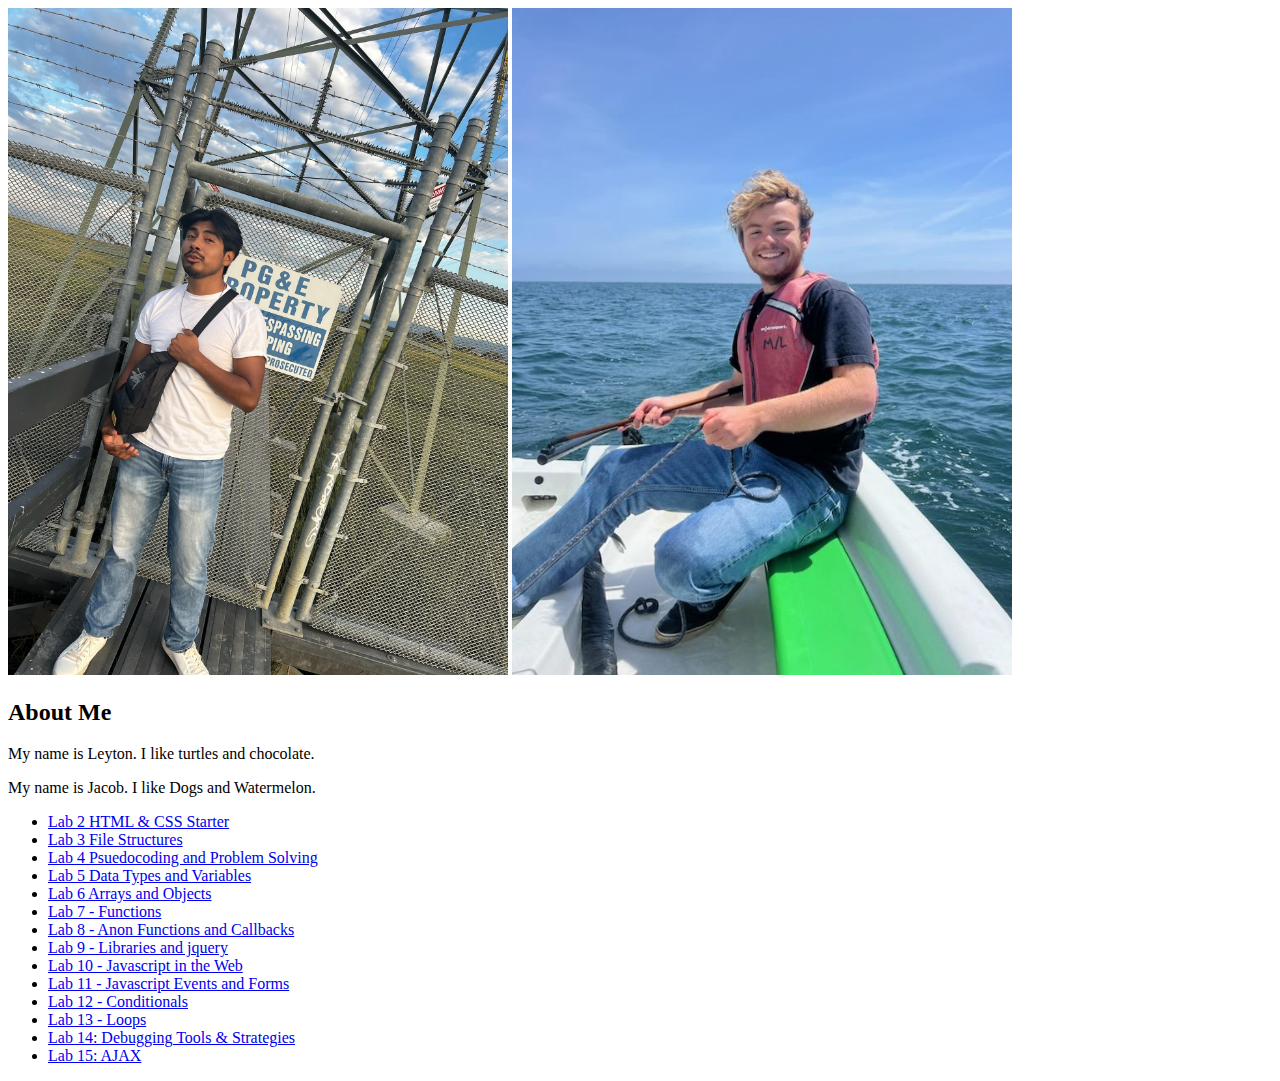
<file: index.html>
<!DOCTYPE html>
<html>
<head>
	<!-- This title is used for tabs and bookmarks -->
	<title>MyName's Homepage</title>

	<!-- Use UTF character set, a good idea with any webpage -->
	<meta charset="UTF-8" />
	<!-- Set viewport so page remains consistently scaled w narrow devices -->
	<meta name="viewport" content="width=device-width, initial-scale=1.0" />

	<!-- Include a sitewide CSS file for consistent styling across the site -->
	<!-- <link rel="stylesheet" type="text/css" href="css/site.css"> -->
	<!-- Lab-specifc CSS file for any special styling of this particular page -->
	<link rel="stylesheet" type="text/css" href="css/homepage.css">
	<!-- Link to javascript file - DEFER waits until all elements are rendered -->

	<!-- <script type="text/javascript" src="./js/lab.js" DEFER></script> -->
</head>
<body>

	<!-- Portrait Images Imported-->
	<img id="Our-portraits" src="img/IMG_2202.JPG" />
	<img id="Our-portraits" src="img/IMG_3440.JPG" />


	<!-- Style this page by changing the CSS in ../css/site.css or css/lab.css -->
	<main id="content">
		<section>
			<div class="minor-section">
					<!-- Note that all filenames use lowercase and no spaces -->
					<h2>About Me</h2>
					<p>My name is Leyton. I like turtles and chocolate. </p>
					<p>My name is Jacob. I like Dogs and Watermelon.</p>
			</div>

		</section>
		<nav id="links">
			<ul>
				<li><a href="lab2/index.html">Lab 2 HTML & CSS Starter</a></li>
				<li><a href="lab3/index.html">Lab 3 File Structures</a></li>
				<li><a href="lab4/index.html">Lab 4 Psuedocoding and Problem Solving</a></li>
				<li><a href="lab5/index.html">Lab 5 Data Types and Variables</a></li>
				<li><a href="lab6/index.html">Lab 6 Arrays and Objects</a></li>				
				<li><a href="lab7/index.html">Lab 7 - Functions</a></li>				
				<li><a href="lab8/index.html">Lab 8 - Anon Functions and Callbacks</a></li>				
				<li><a href="lab9/index.html">Lab 9 - Libraries and jquery</a></li>				
				<li><a href="lab10/index.html">Lab 10 - Javascript in the Web</a></li>				
				<li><a href="lab11/index.html">Lab 11 - Javascript Events and Forms</a></li>				
				<li><a href="lab12/index.html">Lab 12 - Conditionals</a></li>				
				<li><a href="lab13/index.html">Lab 13 - Loops</a></li>				
				<li><a href="lab14/index.html">Lab 14: Debugging Tools & Strategies</a></li>				
				<li><a href="lab15/index.html">Lab 15: AJAX</a></li>				

			</ul>
			<!-- Put links to labs here. -->
		</nav>
	</main>
</body>
</html>
</file>
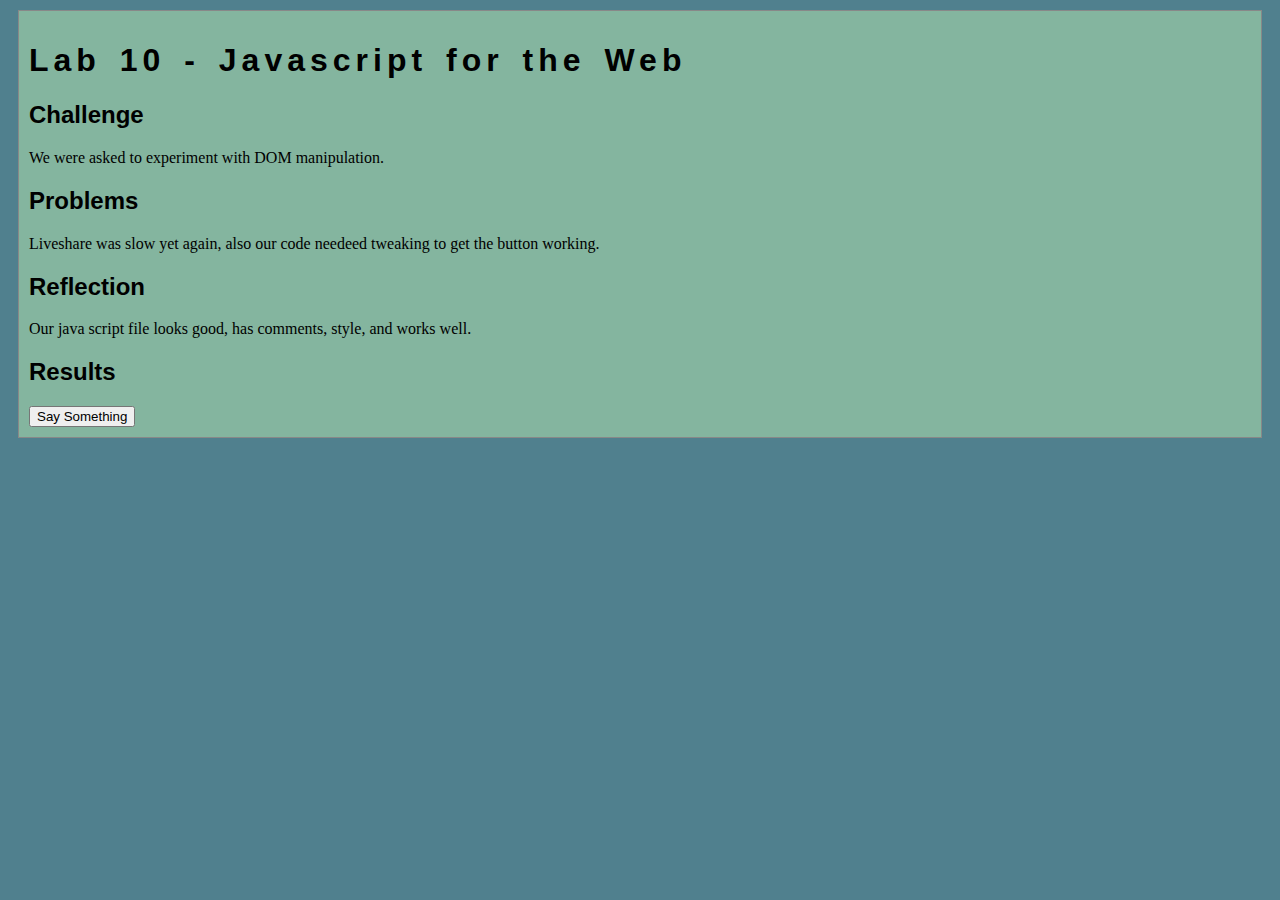
<file: lab10/index.html>
<!DOCTYPE html>
<html>
<head>
	<!-- This title is used for tabs and bookmarks -->
	<title>Lab 10 - Javascript for the Web</title>

	<!-- Use UTF character set, a good idea with any webpage -->
  	<meta charset="UTF-8" />
	<!-- Set viewport so page remains consistently scaled w narrow devices -->
  	<meta name="viewport" content="width=device-width, initial-scale=1.0" />
	
	<!-- Include a sitewide CSS file for consistent styling across the site -->
	<link rel="stylesheet" type="text/css" href="../css/site.css">
	<!-- Lab-specifc CSS file for any special styling of this particular page -->
	<link rel="stylesheet" type="text/css" href="css/lab.css">
	<!-- load jQuery library to make javascript easier (must be above our lab js)-->
	<script src="https://code.jquery.com/jquery-3.7.1.min.js"></script>

	<script type="text/javascript" src="js/lab.js" DEFER></script>


</head>
<body>
	<!-- Style this page by changing the CSS in ../css/site.css or css/lab.css -->
	<main id="content">
		<section>
			<h1>Lab 10 - Javascript for the Web</h1>
			<div id="challenge">
					<h2>Challenge</h2>
					<p>We were asked to experiment with DOM manipulation. </p>
			</div>

			<div id="problem">
					<h2>Problems</h2>
					<p>Liveshare was slow yet again, also our code needeed tweaking to get the button working.</p>
			</div>

			<div id="reflection">
					<h2>Reflection</h2>
					<p>Our java script file looks good, has comments, style, and works well.</p>
			</div>

			<div id="result">
					<h2>Results</h2>
					<div id="output">
						<button id="make-convo">Say Something</button>
					</div>
			</div>
		</section>
		<nav id="links">
			<!-- Put links to other pages (including the homepage) here. -->
		</nav>
</body>
</html>
</file>
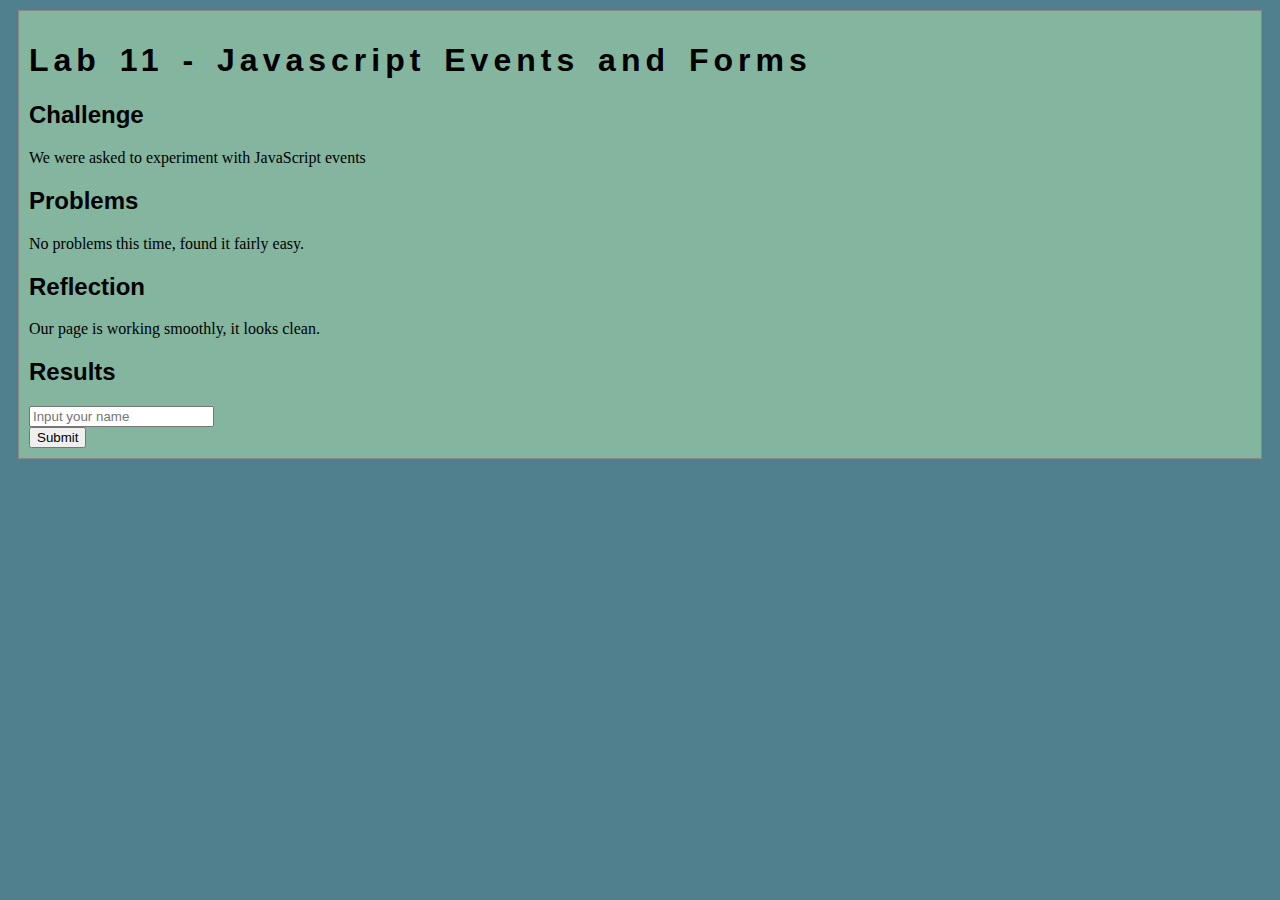
<file: lab11/index.html>
<!DOCTYPE html>
<html>
<head>
	<!-- This title is used for tabs and bookmarks -->
	<title>Lab 11 - Javascript Events and Forms</title>

	<!-- Use UTF character set, a good idea with any webpage -->
  	<meta charset="UTF-8" />
	<!-- Set viewport so page remains consistently scaled w narrow devices -->
  	<meta name="viewport" content="width=device-width, initial-scale=1.0" />
	
	<!-- Include a sitewide CSS file for consistent styling across the site -->
	<link rel="stylesheet" type="text/css" href="../css/site.css">
	<!-- Lab-specifc CSS file for any special styling of this particular page -->
	<link rel="stylesheet" type="text/css" href="css/lab.css">
	<!-- load jQuery library to make javascript easier (must be above our lab js)-->
	<script src="https://code.jquery.com/jquery-3.7.1.min.js"></script>
	<script type="text/javascript" src="js/lab.js" DEFER></script>


</head>
<body>
	<!-- Style this page by changing the CSS in ../css/site.css or css/lab.css -->
	<main id="content">
		<section>
			<h1>Lab 11 - Javascript Events and Forms</h1>
			<div id="challenge">
					<h2>Challenge</h2>
					<p>We were asked to experiment with JavaScript events</p>
			</div>

			<div id="problem">
					<h2>Problems</h2>
					<p>No problems this time, found it fairly easy.</p>
			</div>

			<div id="reflection">
					<h2>Reflection</h2>
					<p>Our page is working smoothly, it looks clean.</p>
			</div>

			<div id="result">
					<h2>Results</h2>
					<div id="output">
						<input  type="text" id="user-name" placeholder="Input your name">
					</div>
					<button id="submit">Submit</button>
			</div>
		</section>
		<nav id="links">
			<!-- Put links to other pages (including the homepage) here. -->
		</nav>
</body>
</html>
</file>
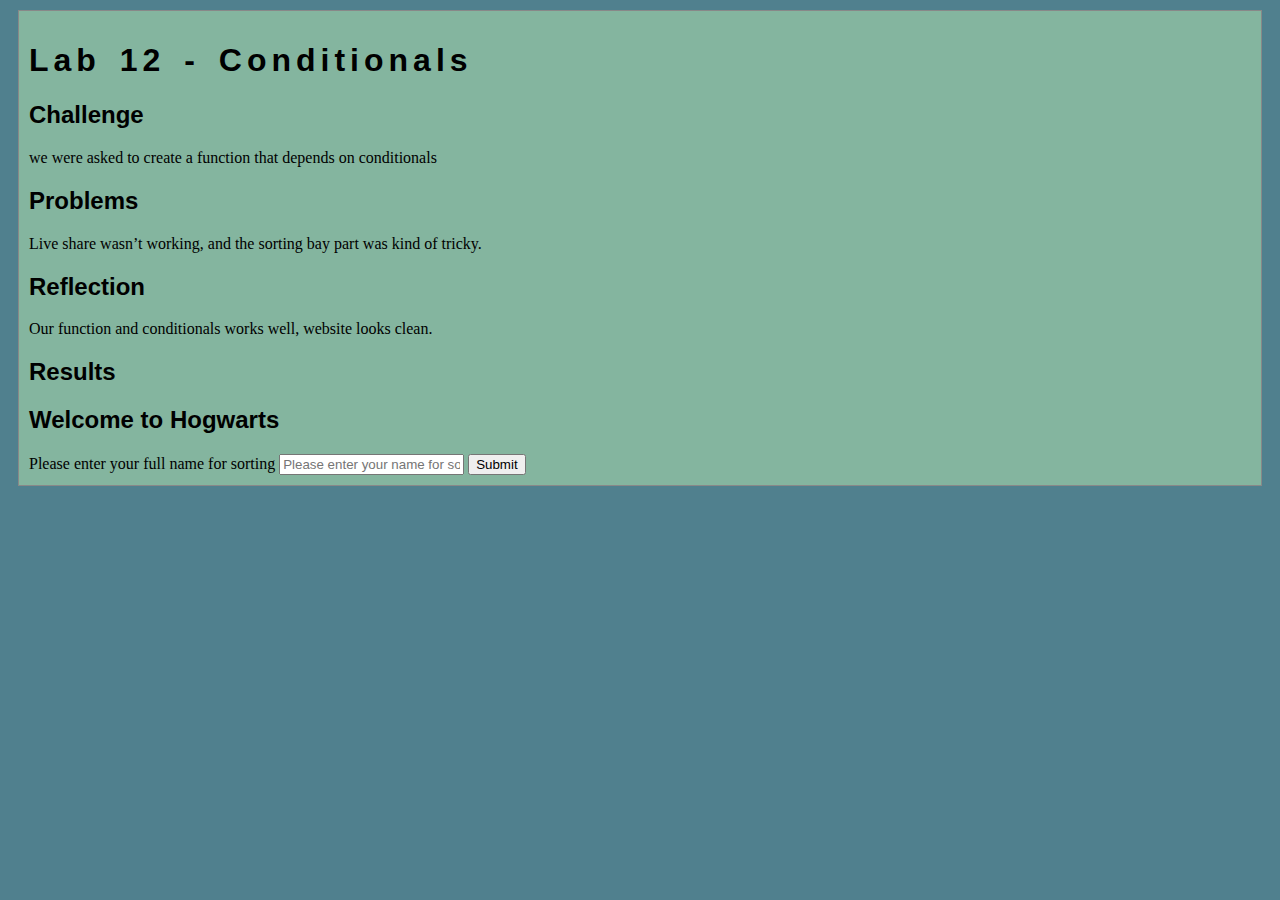
<file: lab12/index.html>
<!DOCTYPE html>
<html>
<head>
	<!-- This title is used for tabs and bookmarks -->
	<title>Lab 12 - Conditionals</title>

	<!-- Use UTF character set, a good idea with any webpage -->
  	<meta charset="UTF-8" />
	<!-- Set viewport so page remains consistently scaled w narrow devices -->
  	<meta name="viewport" content="width=device-width, initial-scale=1.0" />
	
	<!-- Include a sitewide CSS file for consistent styling across the site -->
	<link rel="stylesheet" type="text/css" href="../css/site.css">
	<!-- Lab-specifc CSS file for any special styling of this particular page -->
	<link rel="stylesheet" type="text/css" href="css/lab.css">
	<!-- load jQuery library to make javascript easier (must be above our lab js)-->
	<script src="https://code.jquery.com/jquery-3.7.1.min.js"></script>
	<script type="text/javascript" src="js/lab.js" DEFER></script>


</head>
<body>
	<!-- Style this page by changing the CSS in ../css/site.css or css/lab.css -->
	<main id="content">
		<section>
			<h1>Lab 12 - Conditionals</h1>
			<div id="challenge">
					<h2>Challenge</h2>
					<p>we were asked to create a function that depends on conditionals</p>
			</div>

			<div id="problem">
					<h2>Problems</h2>
					<p> Live share wasn’t working, and the sorting bay part was kind of tricky.</p>
			</div>

			<div id="reflection">
					<h2>Reflection</h2>
					<p>Our function and conditionals works well, website looks clean.</p>
			</div>

			<div id="result">
					<h2>Results</h2>
					<h2>Welcome to Hogwarts</h2>
					Please enter your full name for sorting
					<input  type="text" id="user-name" placeholder="Please enter your name for sorting">
					<button id="submit">Submit</button>
					<div id="output">
					</div>
			</div>
		</section>
		<nav id="links">
			<!-- Put links to other pages (including the homepage) here. -->
		</nav>
</body>
</html>
</file>
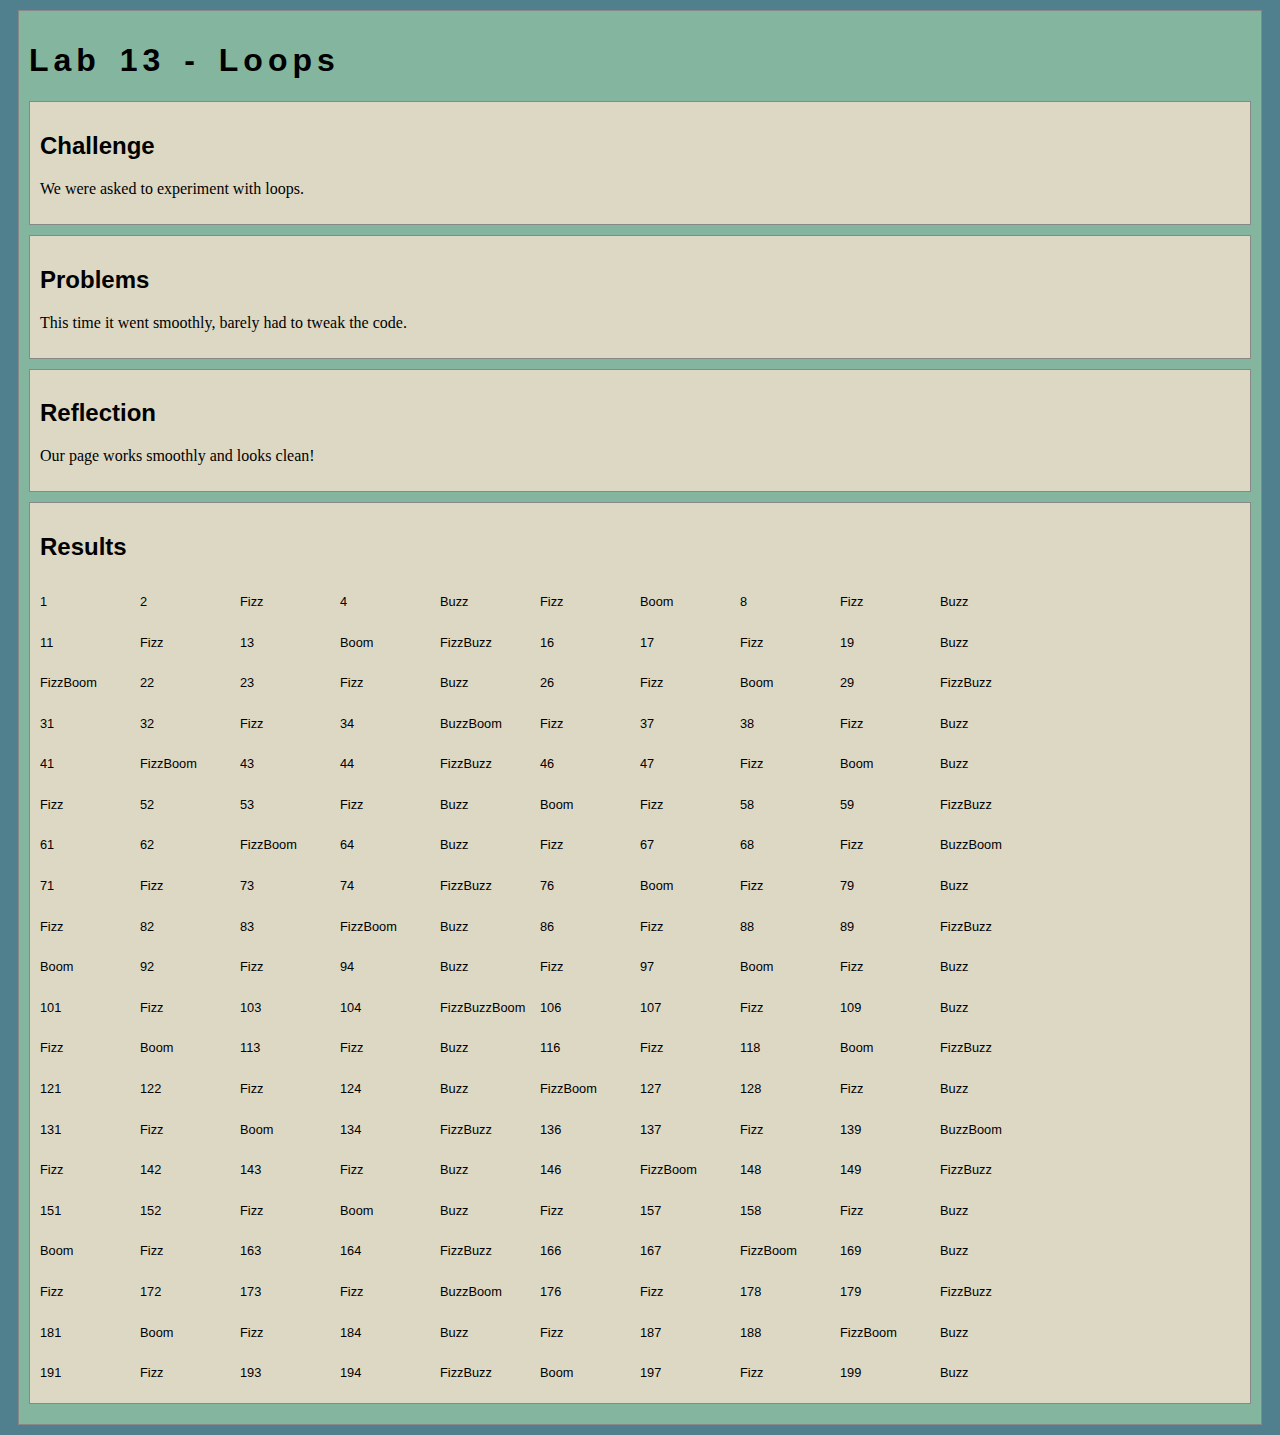
<file: lab13/index.html>
<!DOCTYPE html>
<html lang="en">
<head>
  <meta charset="UTF-8">
  <meta name="viewport" content="width=device-width, initial-scale=1.0">
  <title>Lab 13 - Loops</title>
  <link rel="stylesheet" type="text/css" href="../css/site.css">
  <link rel="stylesheet" type="text/css" href="css/lab.css">
  <script src="https://code.jquery.com/jquery-3.7.1.min.js"></script>
  <script type="text/javascript" src="js/lab.js" DEFER></script>
</head>
<body>
  <main id="content">
    <section>
      <h1>Lab 13 - Loops</h1>
      <div class="minor-section">
        <h2>Challenge</h2>
        <p>We were asked to experiment with loops.</p>
      </div>
      <div class="minor-section">
        <h2>Problems</h2>
        <p>This time it went smoothly, barely had to tweak the code.</p>
      </div>
      <div class="minor-section">
        <h2>Reflection</h2>
        <p>Our page works smoothly and looks clean!</p>
      </div>
      <div class="minor-section">
        <h2>Results</h2>
        <div id="output">
          <!-- FizzBuzz results will be appended here dynamically -->
        </div>
      </div>
    </section>
    <nav id="links">
      <!-- Put links to other pages (including the homepage) here. -->
    </nav>
  </main>
</body>
</html>
</file>
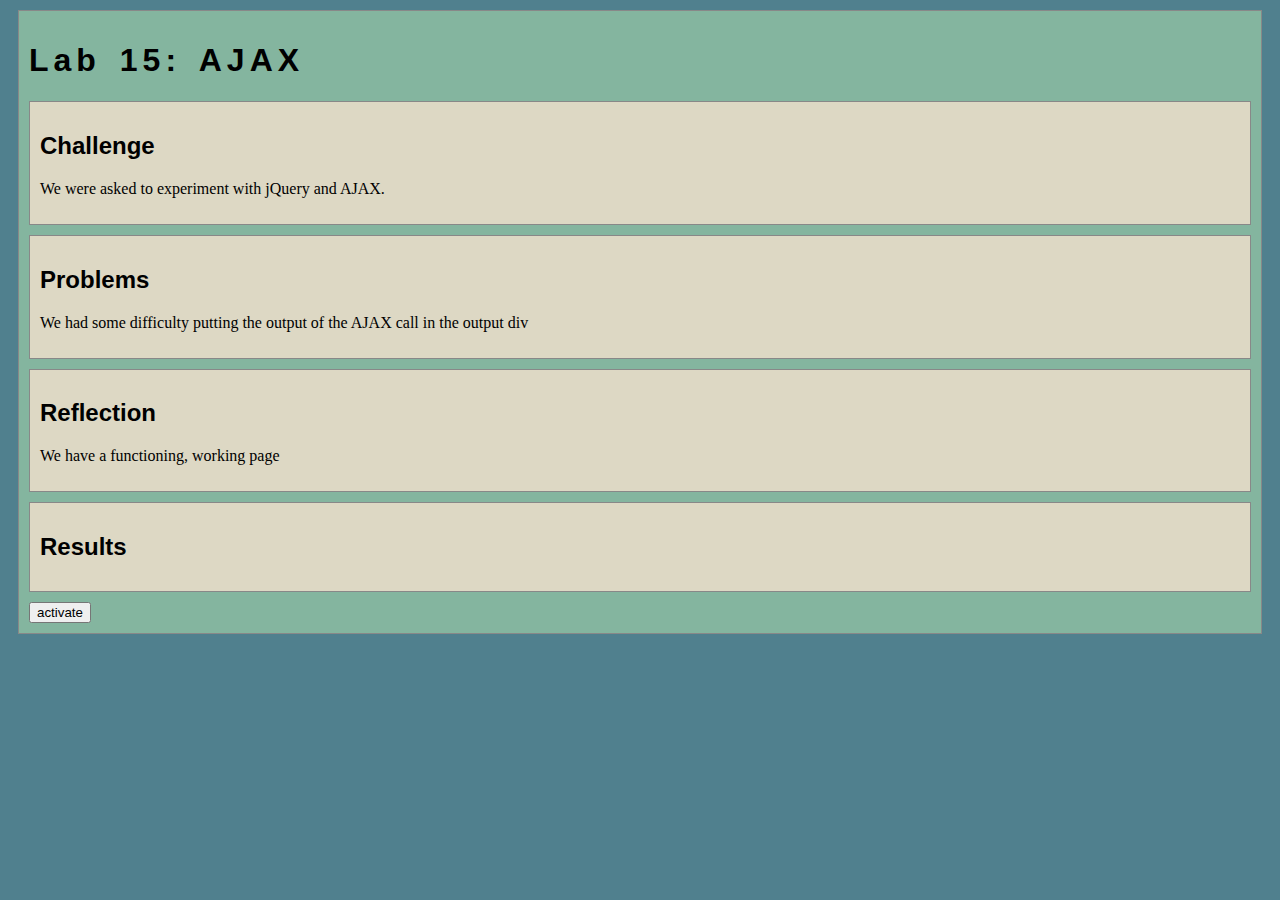
<file: lab15/index.html>
<!DOCTYPE html>
<html lang="en">
<head>
  <meta charset="UTF-8">
  <meta name="viewport" content="width=device-width, initial-scale=1.0">
  <title>Lab 15: AJAX</title>
  <link rel="stylesheet" type="text/css" href="../css/site.css">
  <link rel="stylesheet" type="text/css" href="css/lab.css">
  <script src="https://code.jquery.com/jquery-3.7.1.min.js"></script>
  <script type="text/javascript" src="js/lab.js" DEFER></script>
</head>
<body>
  <main id="content">
    <section>
      <h1>Lab 15: AJAX</h1>
      <div class="minor-section">
        <h2>Challenge</h2>
        <p>We were asked to experiment with jQuery and AJAX.</p>
      </div>
      <div class="minor-section">
        <h2>Problems</h2>
        <p>We had some difficulty putting the output of the AJAX call in the output div</p>
      </div>
      <div class="minor-section">
        <h2>Reflection</h2>
        <p>We have a functioning, working page
        </p>
      </div>
      <div class="minor-section">
        <h2>Results</h2>
        <div id="output">
        </div>
      </div>
    </section>
    <nav id="links">
      <button id="activate">activate</button>
      <!-- Put links to other pages (including the homepage) here. -->
    </nav>
  </main>
</body>
</html>
</file>
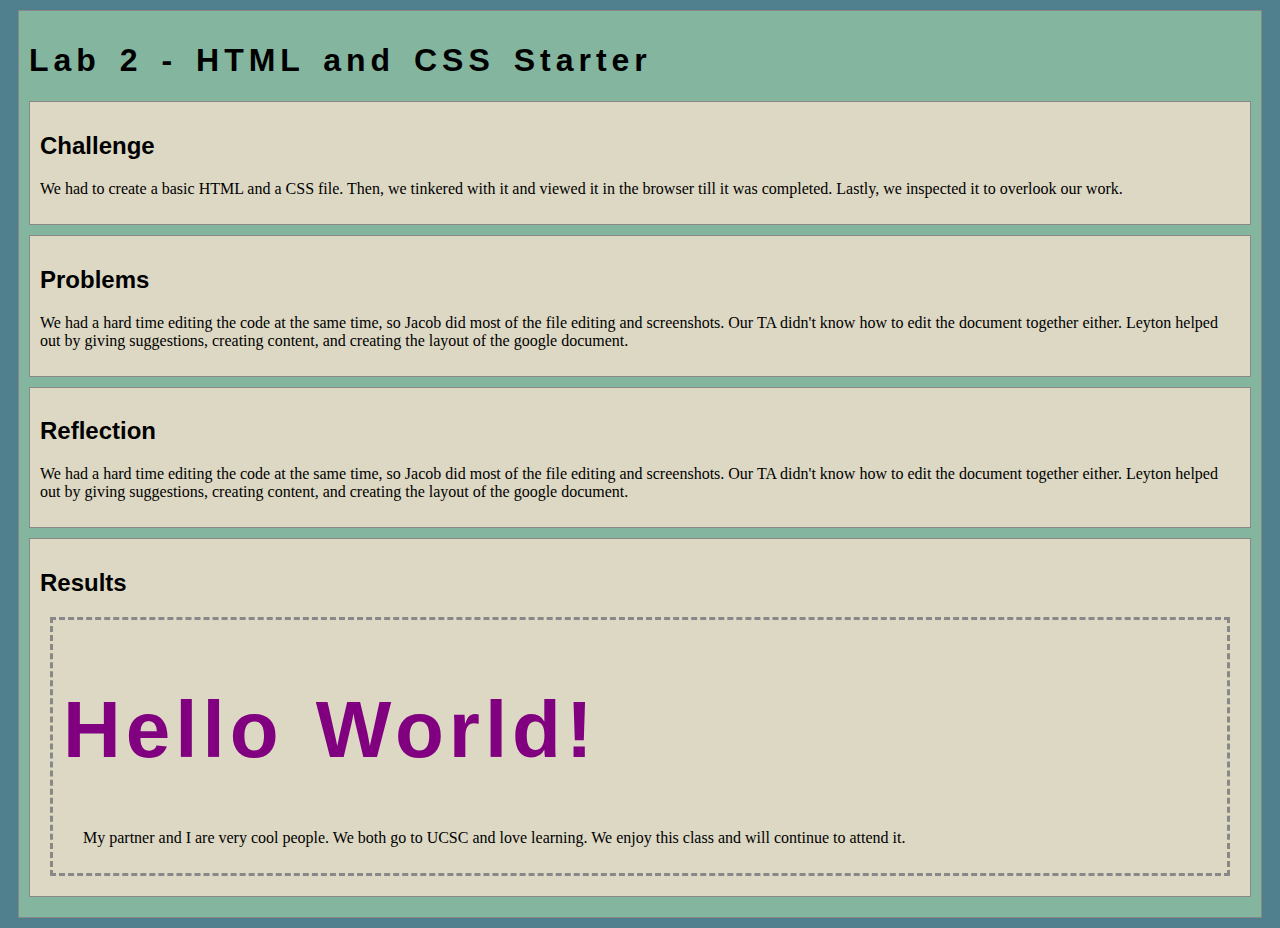
<file: lab2/index.html>
<!DOCTYPE html>
<html>
<head>
	<!-- This title is used for tabs and bookmarks -->
	<title>Lab 2 - HTML and CSS Starter</title>

	<!-- Use UTF character set, a good idea with any webpage -->
  	<meta charset="UTF-8" />
	<!-- Set viewport so page remains consistently scaled w narrow devices -->
  	<meta name="viewport" content="width=device-width, initial-scale=1.0" />
	
	<!-- Include a sitewide CSS file for consistent styling across the site -->
	<link rel="stylesheet" type="text/css" href="../css/site.css">
	<!-- Lab-specifc CSS file for any special styling of this particular page -->
	<link rel="stylesheet" type="text/css" href="css/lab.css">
	
	<!-- load jQuery library to make javascript easier (must be above our lab js)-->
	<script src="https://code.jquery.com/jquery-3.6.4.min.js"></script>
	<!-- Link to javascript file - DEFER waits until all elements are rendered -->
	<script type="text/javascript" src="./js/lab.js" DEFER></script>
</head>
<body>
	<!-- Style this page by changing the CSS in ../css/site.css or css/lab.css -->
	<main id="content">
		<section>
			<h1>Lab 2 - HTML and CSS Starter</h1>
			<div class="minor-section">
					<h2>Challenge</h2>
					<p>We had to create a basic HTML and a CSS file. Then, we tinkered with it and viewed it in the browser till it was completed. 
						Lastly, we inspected it to overlook our work.</p>
			</div>

			<div class="minor-section">
					<h2>Problems</h2>	
					<p> We had a hard time editing the code at the same time, so Jacob did most of the file editing and screenshots.
						Our TA didn't know how to edit the document together either. Leyton helped out by giving suggestions, creating content, 
						and creating the layout of the google document.</p>
			</div>

			<div class="minor-section">
					<h2>Reflection</h2>
					<p>We had a hard time editing the code at the same time, so Jacob did most of the file editing and screenshots. 
						Our TA didn't know how to edit the document together either. Leyton helped out by giving suggestions, creating content, 
						and creating the layout of the google document.</p>
			</div>

			<div class="minor-section code" >
					<h2>Results</h2>
					<div id="content">
						<h1>Hello World!</h1>
						<p>My partner and I are very cool people. We both go to UCSC and love learning. We enjoy this class and will continue to attend it.</p>
						<div id="output"></div>
					</div>
			</div>
		</section>
		<nav id="links">
			<!-- Put links to other pages (including the homepage) here. -->
		</nav>
	</main>
</body>
</html>
</file>
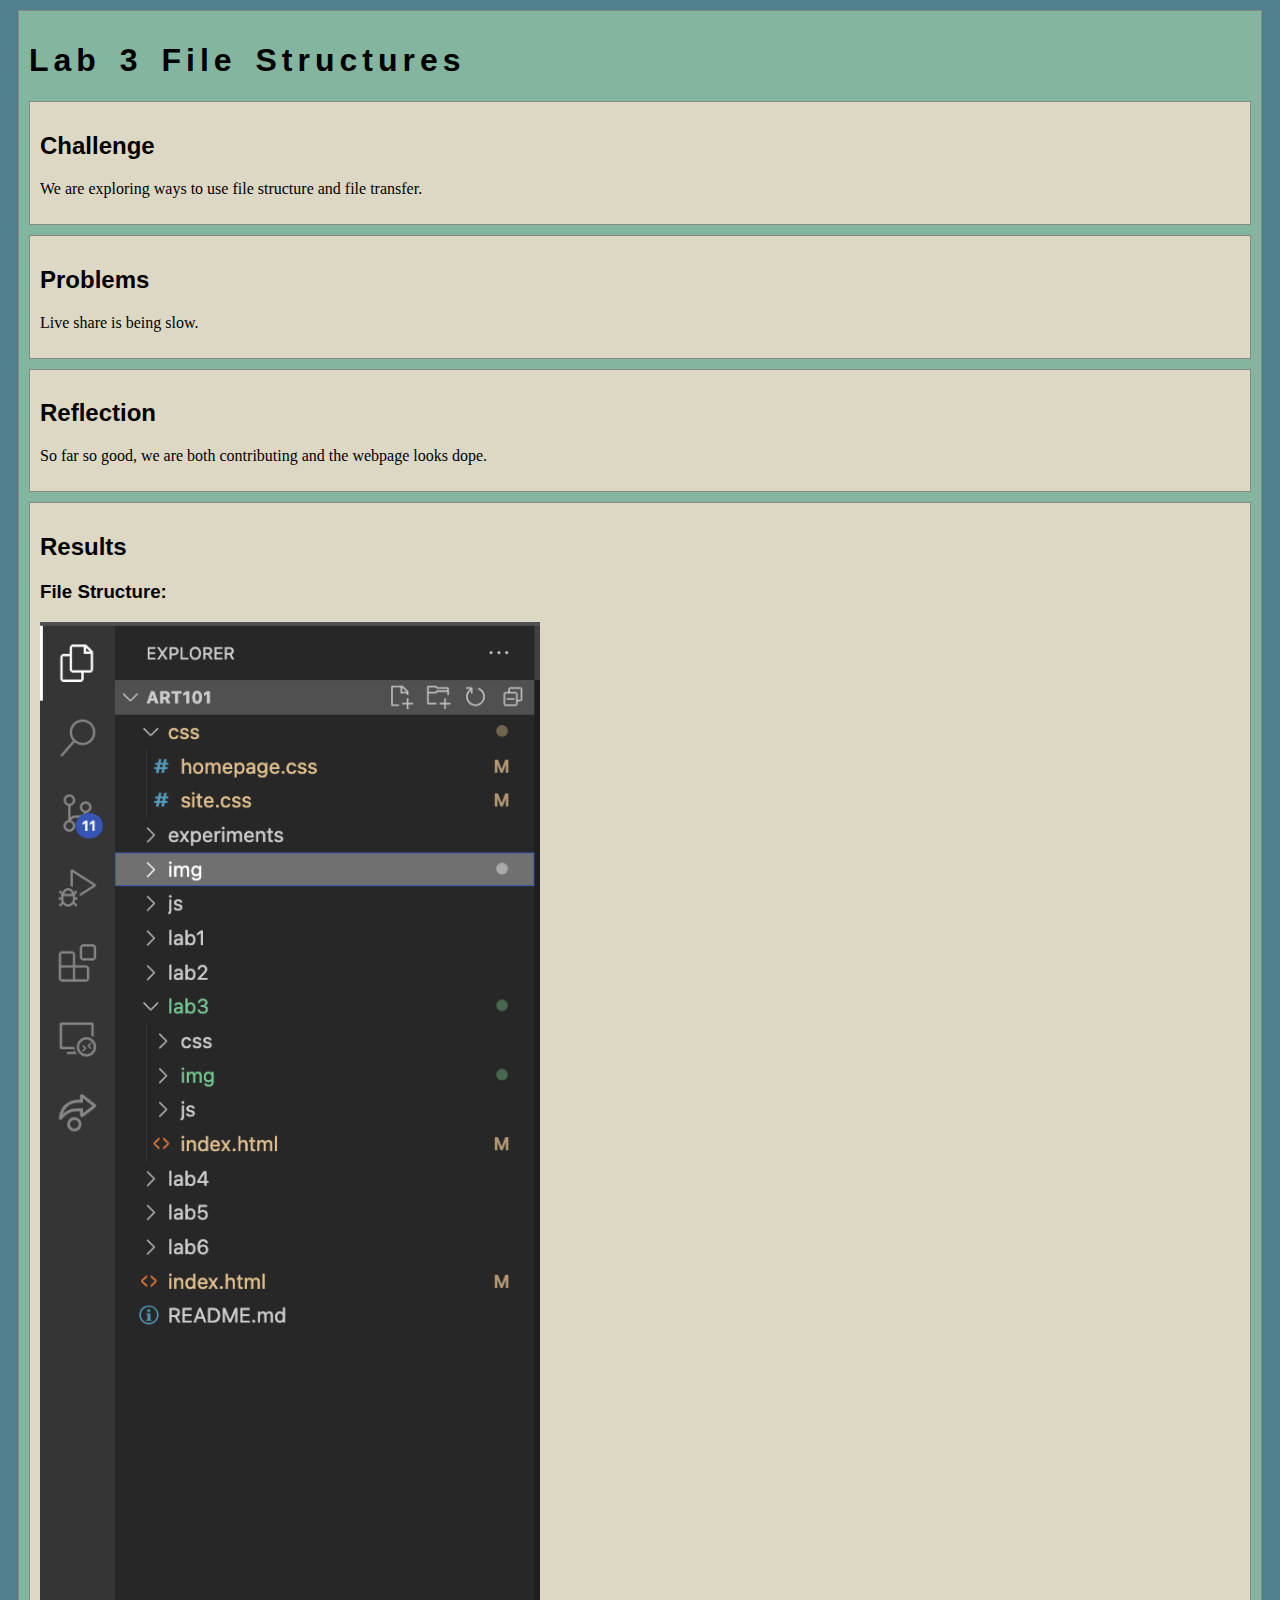
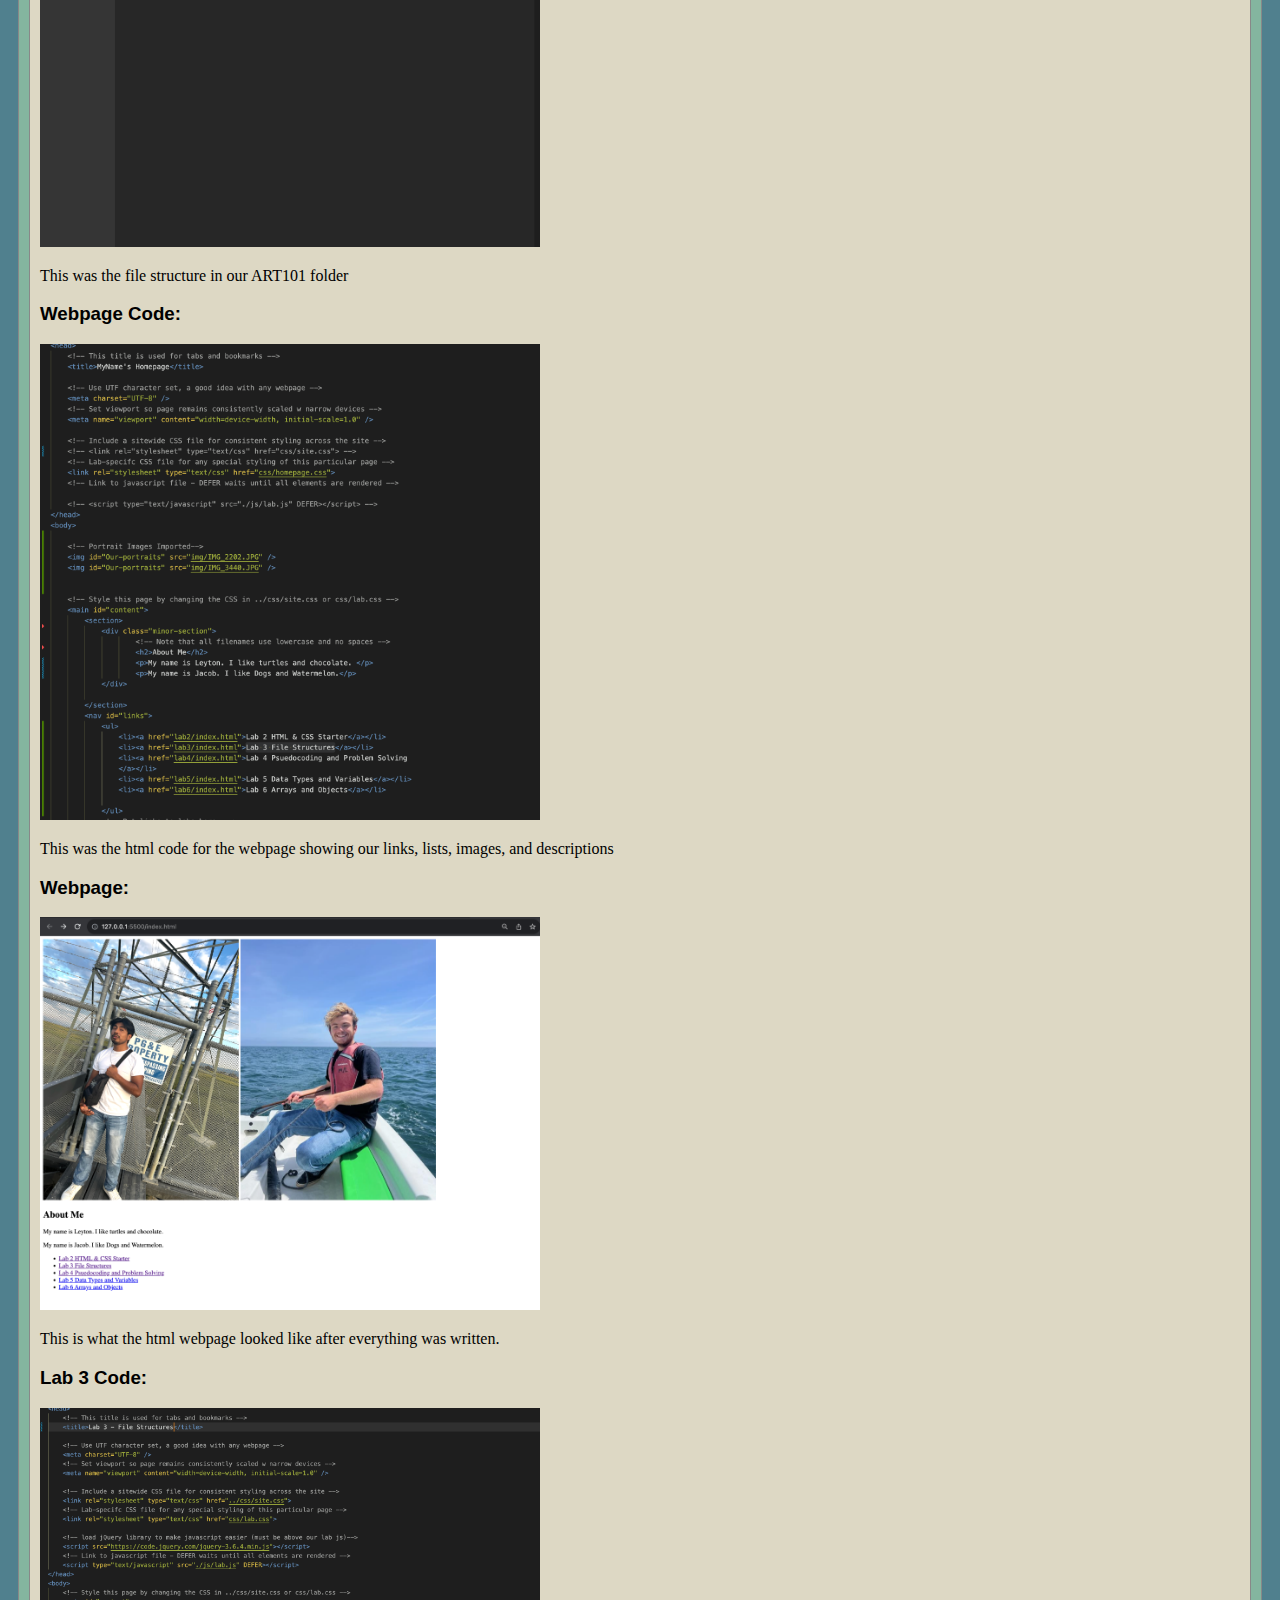
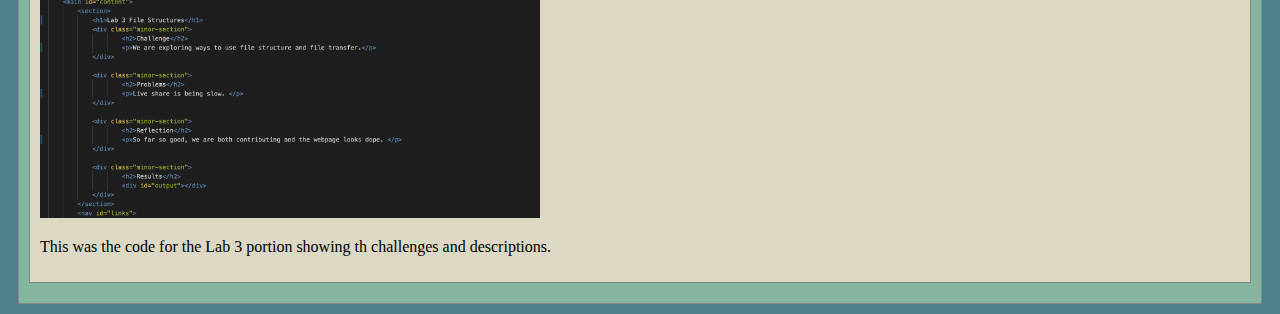
<file: lab3/index.html>
<!DOCTYPE html>
<html>
<head>
	<!-- This title is used for tabs and bookmarks -->
	<title>Lab 3 - File Structures</title>

	<!-- Use UTF character set, a good idea with any webpage -->
  	<meta charset="UTF-8" />
	<!-- Set viewport so page remains consistently scaled w narrow devices -->
  	<meta name="viewport" content="width=device-width, initial-scale=1.0" />
	
	<!-- Include a sitewide CSS file for consistent styling across the site -->
	<link rel="stylesheet" type="text/css" href="../css/site.css">
	<!-- Lab-specifc CSS file for any special styling of this particular page -->
	<link rel="stylesheet" type="text/css" href="css/lab.css">
	
	<!-- load jQuery library to make javascript easier (must be above our lab js)-->
	<script src="https://code.jquery.com/jquery-3.6.4.min.js"></script>
	<!-- Link to javascript file - DEFER waits until all elements are rendered -->
	<script type="text/javascript" src="./js/lab.js" DEFER></script>
</head>
<body>
	<!-- Style this page by changing the CSS in ../css/site.css or css/lab.css -->
	<main id="content">
		<section>
			<h1>Lab 3 File Structures</h1>
			<div class="minor-section">
					<h2>Challenge</h2>
					<p>We are exploring ways to use file structure and file transfer.</p>
			</div>

			<div class="minor-section">
					<h2>Problems</h2>
					<p>Live share is being slow. </p>
			</div>

			<div class="minor-section">
					<h2>Reflection</h2>
					<p>So far so good, we are both contributing and the webpage looks dope. </p>
			</div>

			<div class="minor-section">
					<h2>Results</h2>
					<div id="output">
						<h3>File Structure:</h3>
						<img id="code" src="img/File structure.png"> <br>
						<p>This was the file structure in our ART101 folder</p>
						<h3>Webpage Code:</h3>
						<img id="code" src="img/webpage code.png"> <br>
						<p>This was the html code for the webpage showing our links, lists, images, and descriptions</p>
						<h3>Webpage:</h3>
						<img id="code" src="img/webpage.png"> <br>
						<p>This is what the html webpage looked like after everything was written.</p>
						<h3>Lab 3 Code:</h3>
						<img id="code" src="img/lab 3 code.png">
						<p>This was the code for the Lab 3 portion showing th challenges and descriptions.</p>


					</div>
			</div>
		</section>
		<nav id="links">
			<!-- Put links to other pages (including the homepage) here. -->
		</nav>
	</main>
</body>
</html>
</file>
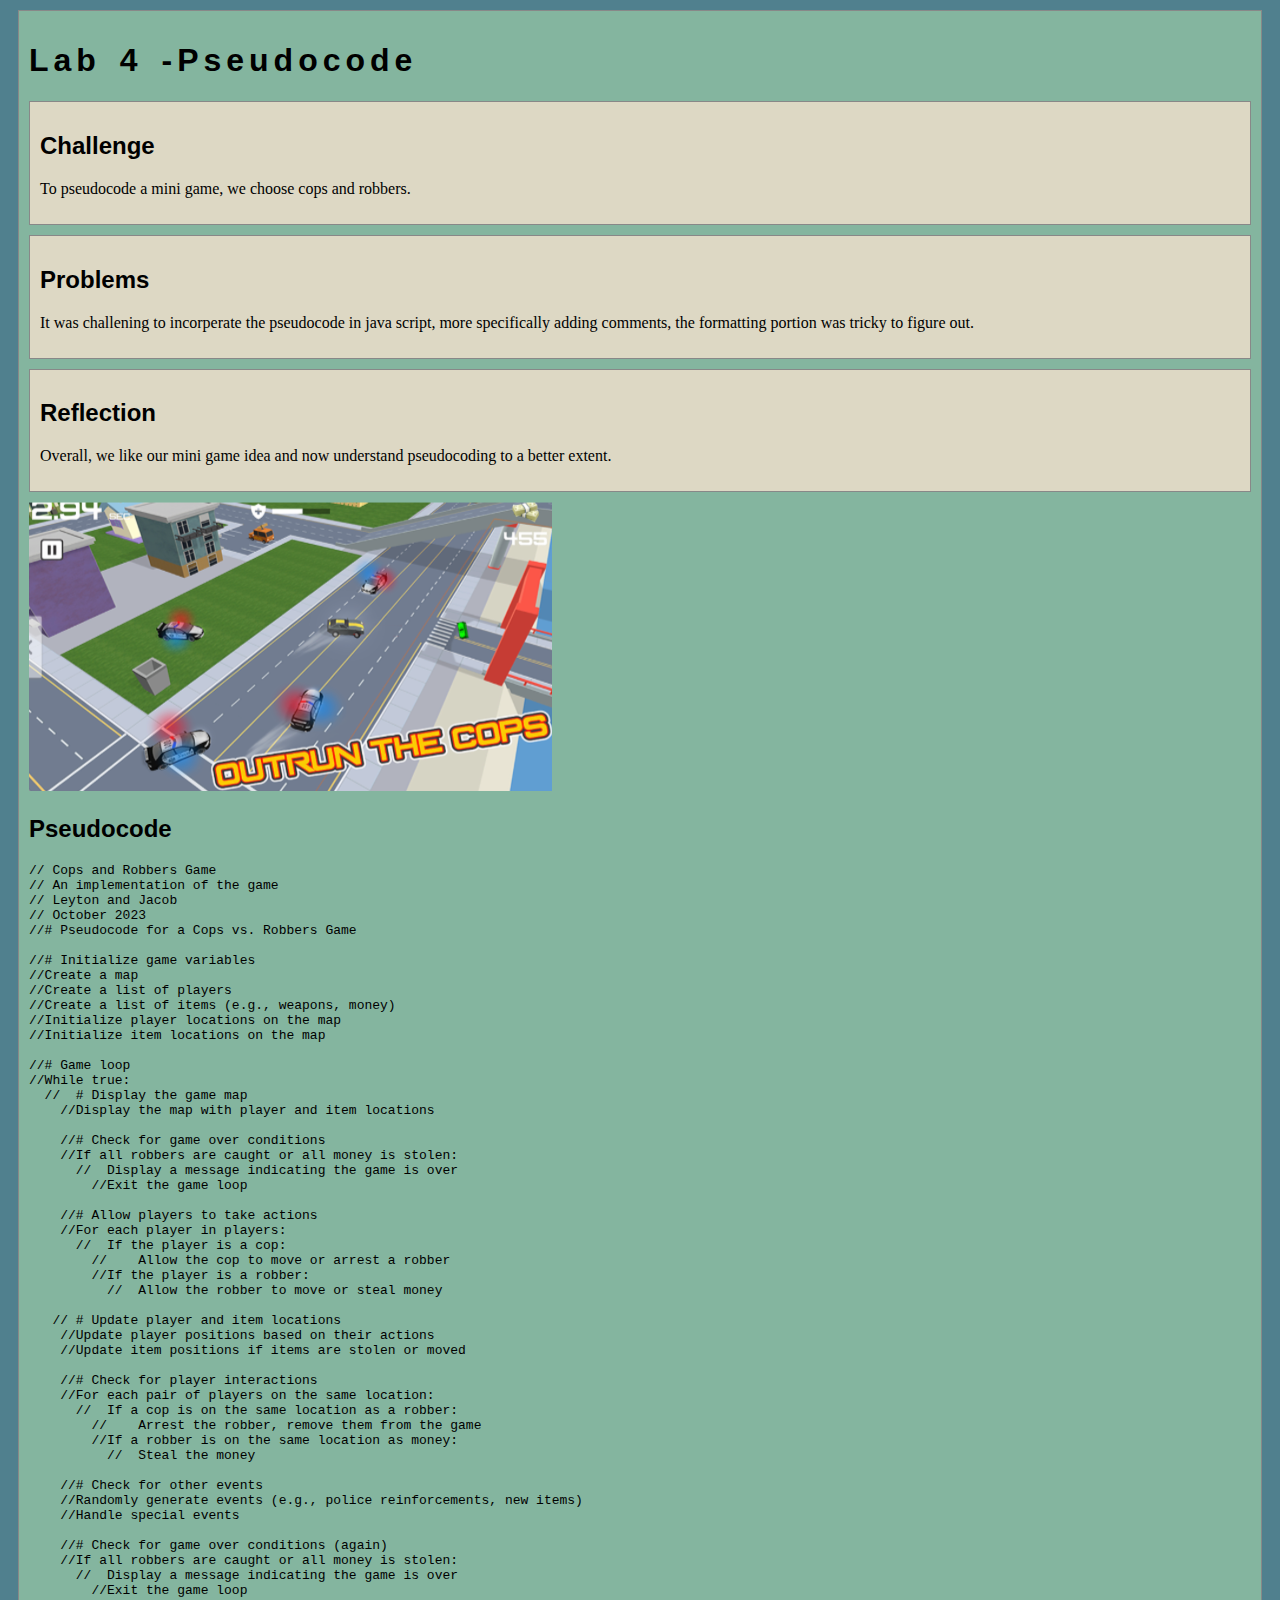
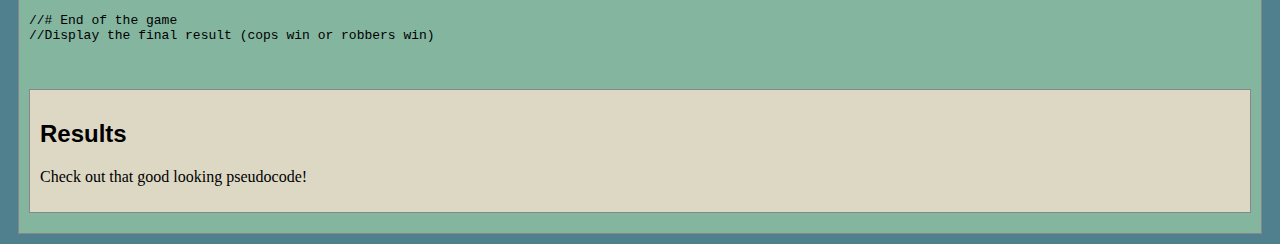
<file: lab4/index.html>
<!DOCTYPE html>
<html>
<head>
	<!-- This title is used for tabs and bookmarks -->


	<!-- Use UTF character set, a good idea with any webpage -->
  	<meta charset="UTF-8" />
	<!-- Set viewport so page remains consistently scaled w narrow devices -->
  	<meta name="viewport" content="width=device-width, initial-scale=1.0" />
	
	<!-- Include a sitewide CSS file for consistent styling across the site -->
	<link rel="stylesheet" type="text/css" href="../css/site.css">
	<!-- Lab-specifc CSS file for any special styling of this particular page -->
	<link rel="stylesheet" type="text/css" href="css/lab.css">
	
	<!-- load jQuery library to make javascript easier (must be above our lab js)-->
	<script src="https://code.jquery.com/jquery-3.6.4.min.js"></script>
	<!-- Link to javascript file - DEFER waits until all elements are rendered -->
	<script type="text/javascript" src="./js/lab.js" DEFER></script>
</head>
<body>
	
	<!-- Style this page by changing the CSS in ../css/site.css or css/lab.css -->
	<main id="content">
		<section>
			<h1>Lab 4 -Pseudocode</h1>
			<div class="minor-section">
					<h2>Challenge</h2>
					<p>To pseudocode a mini game, we choose cops and robbers.</p>
			</div>

			<div class="minor-section">
					<h2>Problems</h2>
					<p>It was challening to incorperate the pseudocode in java script, more specifically adding comments, the formatting portion was tricky to figure out.</p>
			</div>

			<div class="minor-section">
					<h2>Reflection</h2>
					<p>Overall, we like our mini game idea and now understand pseudocoding to a better extent. 
					</p>
			</div>

			<img class="cr" src="img/cr.png">
<p>
	<h2>Pseudocode</h2>
	<pre>
// Cops and Robbers Game
// An implementation of the game
// Leyton and Jacob 
// October 2023
//# Pseudocode for a Cops vs. Robbers Game

//# Initialize game variables
//Create a map
//Create a list of players
//Create a list of items (e.g., weapons, money)
//Initialize player locations on the map
//Initialize item locations on the map

//# Game loop
//While true:
  //  # Display the game map
    //Display the map with player and item locations

    //# Check for game over conditions
    //If all robbers are caught or all money is stolen:
      //  Display a message indicating the game is over
        //Exit the game loop

    //# Allow players to take actions
    //For each player in players:
      //  If the player is a cop:
        //    Allow the cop to move or arrest a robber
        //If the player is a robber:
          //  Allow the robber to move or steal money

   // # Update player and item locations
    //Update player positions based on their actions
    //Update item positions if items are stolen or moved

    //# Check for player interactions
    //For each pair of players on the same location:
      //  If a cop is on the same location as a robber:
        //    Arrest the robber, remove them from the game
        //If a robber is on the same location as money:
          //  Steal the money

    //# Check for other events
    //Randomly generate events (e.g., police reinforcements, new items)
    //Handle special events

    //# Check for game over conditions (again)
    //If all robbers are caught or all money is stolen:
      //  Display a message indicating the game is over
        //Exit the game loop

//# End of the game
//Display the final result (cops win or robbers win)

	</pre>
</p>
			<div class="minor-section">
					<h2>Results</h2>
					<p>
						Check out that good looking pseudocode! 
					</p>
					<div id="output"></div>
			</div>
		</section>
		<nav id="links">
			<!-- Put links to other pages (including the homepage) here. -->
		</nav>
	</main>
</body>
</html>
</file>
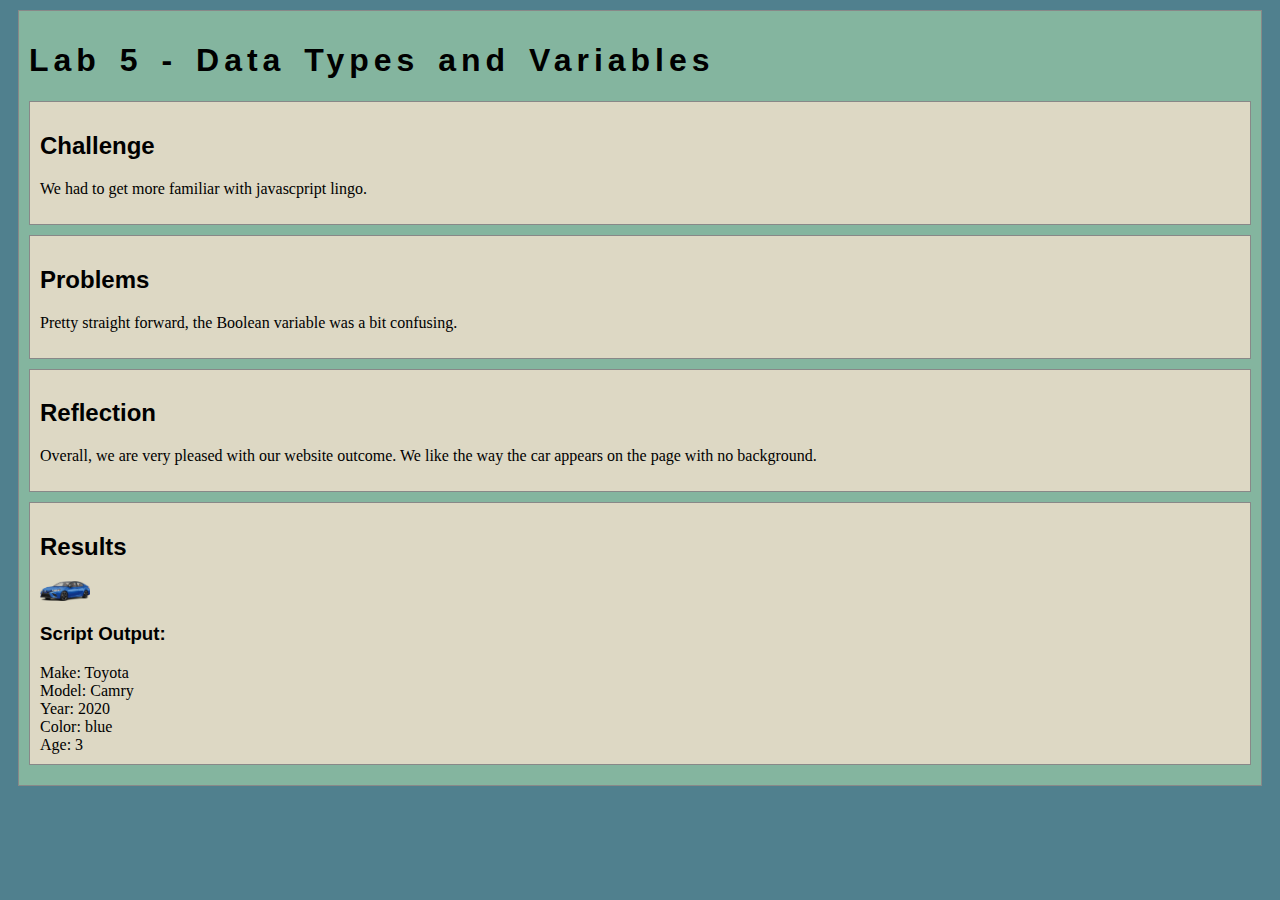
<file: lab5/index.html>
<!DOCTYPE html>
<html>
<head>
	<!-- This title is used for tabs and bookmarks -->
	<title>Lab 5 - Data Types and Variables</title>

	<!-- Use UTF character set, a good idea with any webpage -->
  	<meta charset="UTF-8" />
	<!-- Set viewport so page remains consistently scaled w narrow devices -->
  	<meta name="viewport" content="width=device-width, initial-scale=1.0" />
	
	<!-- Include a sitewide CSS file for consistent styling across the site -->
	<link rel="stylesheet" type="text/css" href="../css/site.css">
	<!-- Lab-specifc CSS file for any special styling of this particular page -->
	<link rel="stylesheet" type="text/css" href="css/lab.css">
	
	<!-- load jQuery library to make javascript easier (must be above our lab js)
	<script src="https://code.jquery.com/jquery-3.6.4.min.js"></script>
	Link to javascript file - DEFER waits until all elements are rendered 
	<script type="text/javascript" src="./js/lab.js" DEFER></script> -->
</head>
<body>
	<!-- Style this page by changing the CSS in ../css/site.css or css/lab.css -->
	<main id="content">
		<section>
			<h1>Lab 5  - Data Types and Variables</h1>
			<div class="minor-section">
					<h2>Challenge</h2>
					<p>We had to get more familiar with javascpript lingo.</p>
			</div>

			<div class="minor-section">
					<h2>Problems</h2>
					<p>Pretty straight forward, the Boolean variable was a bit confusing.</p>
			</div>

			<div class="minor-section">
					<h2>Reflection</h2>
					<p>Overall, we are very pleased with our website outcome. We like the way the car appears on the page with no background. </p>
			</div>

			<div class="minor-section">
					<h2>Results</h2>
					<div class=output>
						<img src="img/2019-Toyota-Camry-front_13080_032_1833x720_2QQ_cropped.avif"> <br>
						<h3>Script Output: </h3>
						<script type="text/javascript" src="js/lab.js"></script>
					</div>
			</div>
		</section>
		<nav id="links">
			<!-- Put links to other pages (including the homepage) here. -->
		</nav>
	</main>
</body>
</html>
</file>
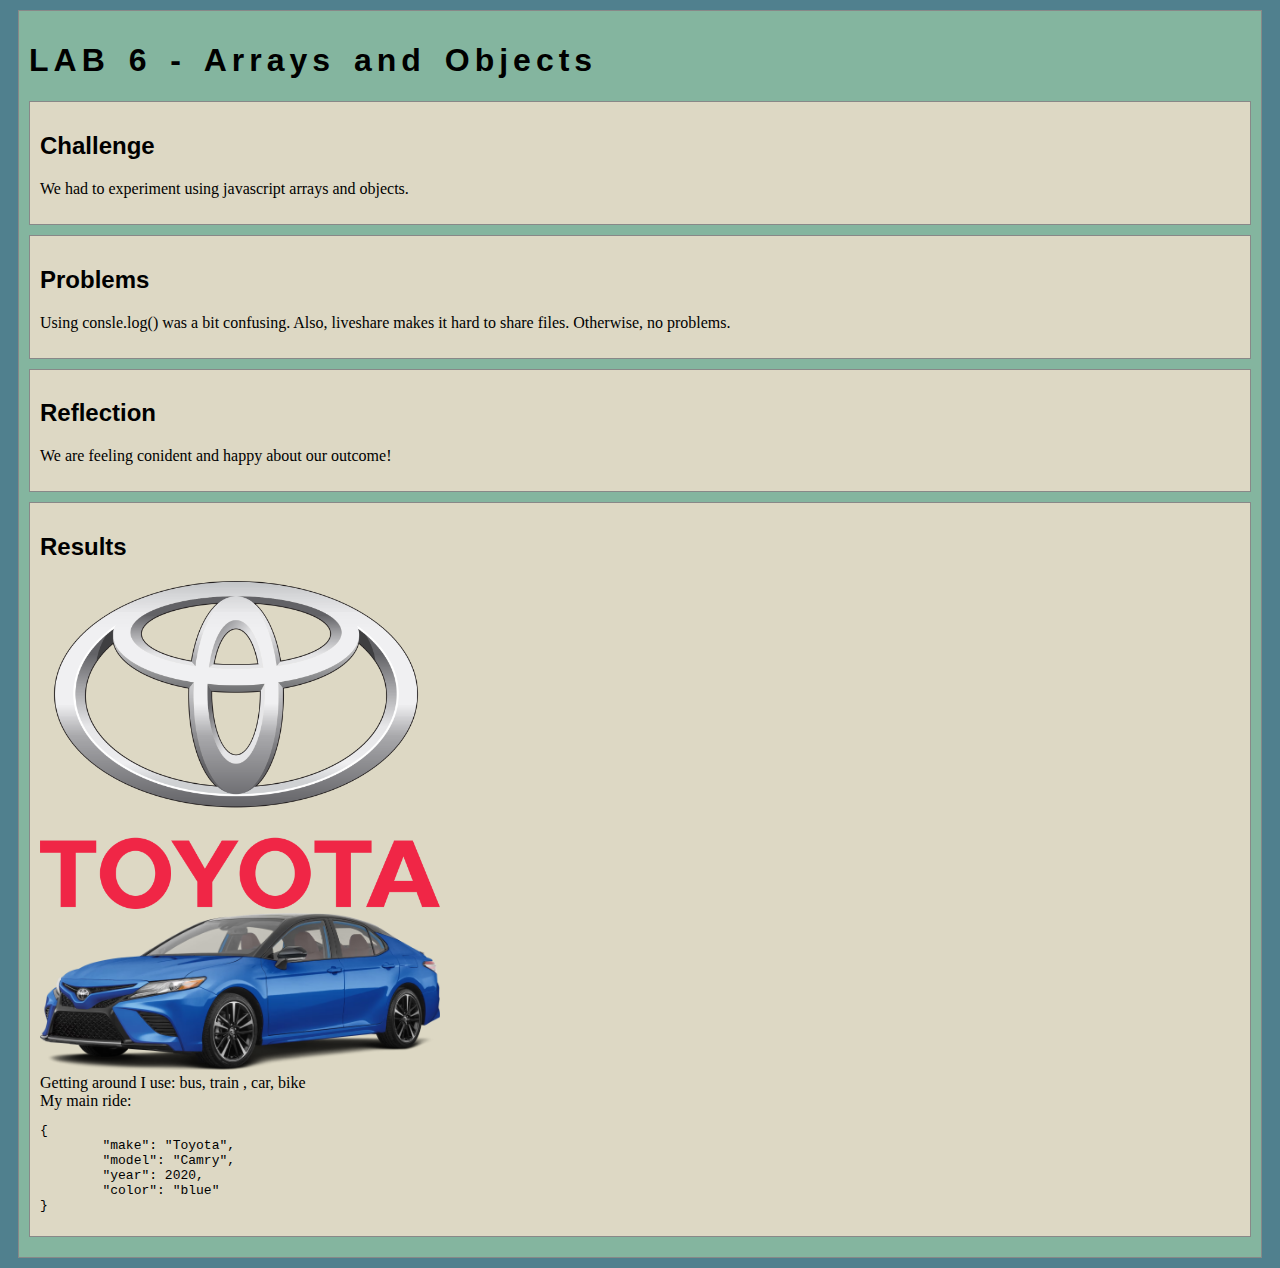
<file: lab6/index.html>
<!DOCTYPE html>
<html>
<head>
	<!-- This title is used for tabs and bookmarks -->
	<title>Lab 6 - Arrays and Objects</title>

	<!-- Use UTF character set, a good idea with any webpage -->
  	<meta charset="UTF-8" />
	<!-- Set viewport so page remains consistently scaled w narrow devices -->
  	<meta name="viewport" content="width=device-width, initial-scale=1.0" />
	
	<!-- Include a sitewide CSS file for consistent styling across the site -->
	<link rel="stylesheet" type="text/css" href="../css/site.css">
	<!-- Lab-specifc CSS file for any special styling of this particular page -->
	<link rel="stylesheet" type="text/css" href="css/lab.css">
	
	<!-- load jQuery library to make javascript easier (must be above our lab js)-->
	<script src="https://code.jquery.com/jquery-3.6.4.min.js"></script>
	<!-- Link to javascript file - DEFER waits until all elements are rendered -->
	<script type="text/javascript" src="./js/lab.js" DEFER></script>
</head>
<body>
	<!-- Style this page by changing the CSS in ../css/site.css or css/lab.css -->
	<main id="content">
		<section>
			<h1>LAB 6 - Arrays and Objects</h1>
			<div class="minor-section">
					<h2>Challenge</h2>
					<p>We had to experiment using javascript arrays and objects.</p>
			</div>

			<div class="minor-section">
					<h2>Problems</h2>
					<p>Using consle.log() was a bit confusing. Also, liveshare makes it hard to share files. Otherwise, no problems. </p>
			</div>

			<div class="minor-section">
					<h2>Reflection</h2>
					<p>We are feeling conident and happy about our outcome! </p>
			</div>

			<div class="minor-section">
					<h2>Results</h2>
					<div id="output">
						<img src="img/5103f1b8fc622e866c58357af040363b.png"> <br>
						<img src="img/2019-Toyota-Camry-front_13080_032_1833x720_2QQ_cropped.avif"> <br>
						<script type="text/javascript" src="js/lab.js"></script>
					</div>
			</div>
		</section>
		<nav id="links">
			<!-- Put links to other pages (including the homepage) here. -->
		</nav>
	</main>
</body>
</html>
</file>
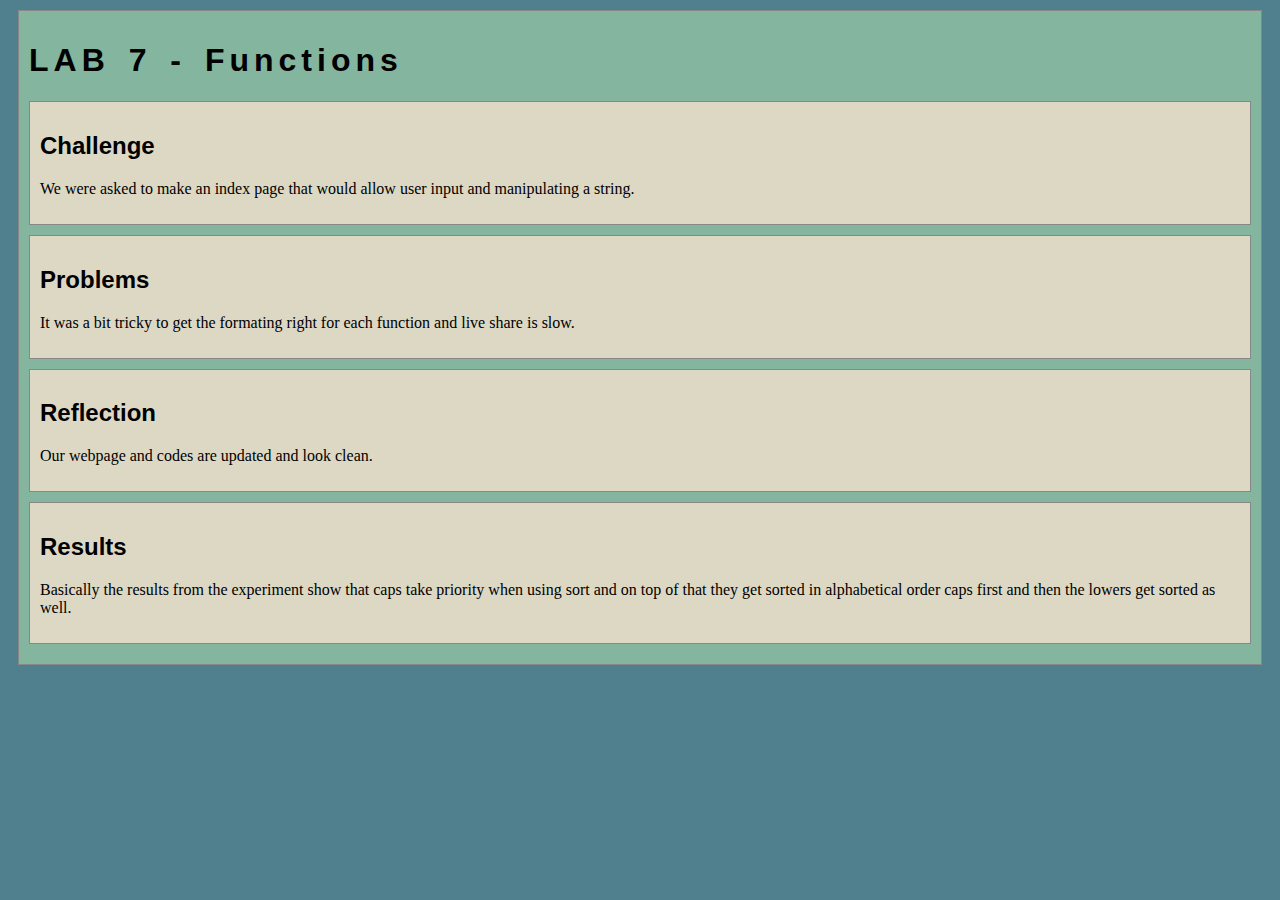
<file: lab7/index.html>
<!DOCTYPE html>
<html>
<head>
	<!-- This title is used for tabs and bookmarks -->
	<title>Lab 7 - Functions</title>

	<!-- Use UTF character set, a good idea with any webpage -->
  	<meta charset="UTF-8" />
	<!-- Set viewport so page remains consistently scaled w narrow devices -->
  	<meta name="viewport" content="width=device-width, initial-scale=1.0" />
	
	<!-- Include a sitewide CSS file for consistent styling across the site -->
	<link rel="stylesheet" type="text/css" href="../css/site.css">
	<!-- Lab-specifc CSS file for any special styling of this particular page -->
	<link rel="stylesheet" type="text/css" href="css/lab.css">
	
	<!-- load jQuery library to make javascript easier (must be above our lab js)-->
	<script src="https://code.jquery.com/jquery-3.6.4.min.js"></script>
</head>
<body>
	<!-- Style this page by changing the CSS in ../css/site.css or css/lab.css -->
	<main id="content">
		<section>
			<h1>LAB 7 - Functions</h1>
			<div class="minor-section">
					<h2>Challenge</h2>
					<p>We were asked to make an index page that would allow user input and manipulating a string.</p>
			</div>

			<div class="minor-section">
					<h2>Problems</h2>
					<p>It was a bit tricky to get the formating right for each function and live share is slow.</p>
			</div>

			<div class="minor-section">
					<h2>Reflection</h2>
					<p>Our webpage and codes are updated and look clean.</p>
			</div>

			<div class="minor-section">
					<h2>Results</h2>
					<div id="output">
						<script type="text/javascript" src="js/lab.js"></script>

						<p>Basically the results from the experiment show that caps take priority when using sort and on top of that they get sorted 
							in alphabetical order caps first and then the lowers get sorted as well.
						</p>

					</div>
			</div>
		</section>
		<nav id="links">
			<!-- Put links to other pages (including the homepage) here. -->
		</nav>
	</main>
</body>
</html>
</file>
<file: css/site.css>
/* we can use a single css file to style all the files in our wwebsite */

/* you can pick your own background colors, text colors, and fonts */

/* we can select an html element tag, in this case "body" will apply to the whole document */
body {
  background-color: #50808E;
}

/* we can have rules apply to multiple elements at the same time with commas */
h1,h2,h3 {
  font-family: sans-serif;
}

/* and we can have rules that overlap other rules, both take effect */
h1 {
  letter-spacing: 5px;
  word-spacing: 5px;
  font-size: 200%;
}

/* the hashtag in a CSS selector selects an element by id, e.g., id="content" */
#content {
  margin: 10px;
  padding: 10px;
  border: solid 1px #888;
  background-color: #84B59F;
}

/* the period in a CSS selector selects an element by class, e.g., class="minor-section" */
.minor-section {
  padding: 10px;
  margin-bottom: 10px;
  border: solid 1px #888;
  background-color: #A3C9A8;
}
</file>
<file: css/homepage.css>
/* this css file will only style the homepage of our site */

.cat-photo {
  margin: 10px;
  max-width: 500px;
}

#Our-portraits {
  width: 500px;
}
</file>
<file: lab10/css/lab.css>
/* Here we can set styles for this lab page that we don't want to effect others pages */

/* the period in a CSS selector selects an element by class, e.g., class="minor-section" */
.minor-section {
    padding: 10px;
    margin-bottom: 10px;
    border: solid 1px #888;
    background-color: #DDD8C4;
}


.result p{
  display: inline-block;
  max-width: 60%;
  margin: 3px;
  padding: 5px 10px;
  border-radius: 15px;
  background-color: darkgray;
  color: white;
  font-family: sans-serif;
  font-size: 0.8em;
}
</file>
<file: lab11/css/lab.css>
/* Here we can set styles for this lab page that we don't want to effect others pages */

/* the period in a CSS selector selects an element by class, e.g., class="minor-section" */
.minor-section {
    padding: 10px;
    margin-bottom: 10px;
    border: solid 1px #888;
    background-color: #DDD8C4;
}


.result p{
  display: inline-block;
  max-width: 60%;
  margin: 3px;
  padding: 5px 10px;
  border-radius: 15px;
  background-color: darkgray;
  color: white;
  font-family: sans-serif;
  font-size: 0.8em;
}
</file>
<file: lab12/css/lab.css>
/* Here we can set styles for this lab page that we don't want to effect others pages */

/* the period in a CSS selector selects an element by class, e.g., class="minor-section" */
.minor-section {
    padding: 10px;
    margin-bottom: 10px;
    border: solid 1px #888;
    background-color: #DDD8C4;
}


.result p{
  display: inline-block;
  max-width: 60%;
  margin: 3px;
  padding: 5px 10px;
  border-radius: 15px;
  background-color: darkgray;
  color: white;
  font-family: sans-serif;
  font-size: 0.8em;
}
</file>
<file: lab13/css/lab.css>
.minor-section {
  padding: 10px;
  margin-bottom: 10px;
  border: solid 1px #888;
  background-color: #DDD8C4;
}

.result-row {
  display: flex;
  flex-wrap: wrap;
}

.result {
  flex-basis: calc(10% - 20px);
  border-radius: 15px;
  color: black;
  font-family: sans-serif;
  font-size: 0.8em;
}
</file>
<file: lab15/css/lab.css>
.minor-section {
  padding: 10px;
  margin-bottom: 10px;
  border: solid 1px #888;
  background-color: #DDD8C4;
}

.result-row {
  display: flex;
  flex-wrap: wrap;
}

.result {
  flex-basis: calc(10% - 20px);
  border-radius: 15px;
  color: black;
  font-family: sans-serif;
  font-size: 0.8em;
}
</file>
<file: lab2/css/lab.css>
/* Here we can set styles for this lab page that we don't want to effect others pages */

/* the period in a CSS selector selects an element by class, e.g., class="minor-section" */
.minor-section {
  padding: 10px;
  margin-bottom: 10px;
  border: solid 1px #888;
  background-color: #DDD8C4;
}

.minor-section h1 {
  font-size: 500%;
  color: purple;
}

.minor-section.code p{
  text-indent: 20px;
}

.minor-section.code #content {
  background-color: #DDD8C4;
  border: dashed 3px #888;
  
}
</file>
<file: lab3/css/lab.css>
/* Here we can set styles for this lab page that we don't want to effect others pages */

/* the period in a CSS selector selects an element by class, e.g., class="minor-section" */
.minor-section {
  padding: 10px;
  margin-bottom: 10px;
  border: solid 1px #888;
  background-color: #DDD8C4;
}

#output #code {
  width: 500px;
}
</file>
<file: lab4/css/lab.css>
/* Here we can set styles for this lab page that we don't want to effect others pages */

/* the period in a CSS selector selects an element by class, e.g., class="minor-section" */
.minor-section {
    padding: 10px;
    margin-bottom: 10px;
    border: solid 1px #888;
    background-color: #DDD8C4;
  }
</file>
<file: lab5/css/lab.css>
/* Here we can set styles for this lab page that we don't want to effect others pages */

/* the period in a CSS selector selects an element by class, e.g., class="minor-section" */
.minor-section {
    padding: 10px;
    margin-bottom: 10px;
    border: solid 1px #888;
    background-color: #DDD8C4;
  }

img {
  width: 50px;
}
</file>
<file: lab6/css/lab.css>
/* Here we can set styles for this lab page that we don't want to effect others pages */

/* the period in a CSS selector selects an element by class, e.g., class="minor-section" */
.minor-section {
    padding: 10px;
    margin-bottom: 10px;
    border: solid 1px #888;
    background-color: #DDD8C4;
  }

img {
  width: 400px;
}
</file>
<file: lab7/css/lab.css>
/* Here we can set styles for this lab page that we don't want to effect others pages */

/* the period in a CSS selector selects an element by class, e.g., class="minor-section" */
.minor-section {
    padding: 10px;
    margin-bottom: 10px;
    border: solid 1px #888;
    background-color: #DDD8C4;
  }

img {
  width: 400px;
}
</file>
